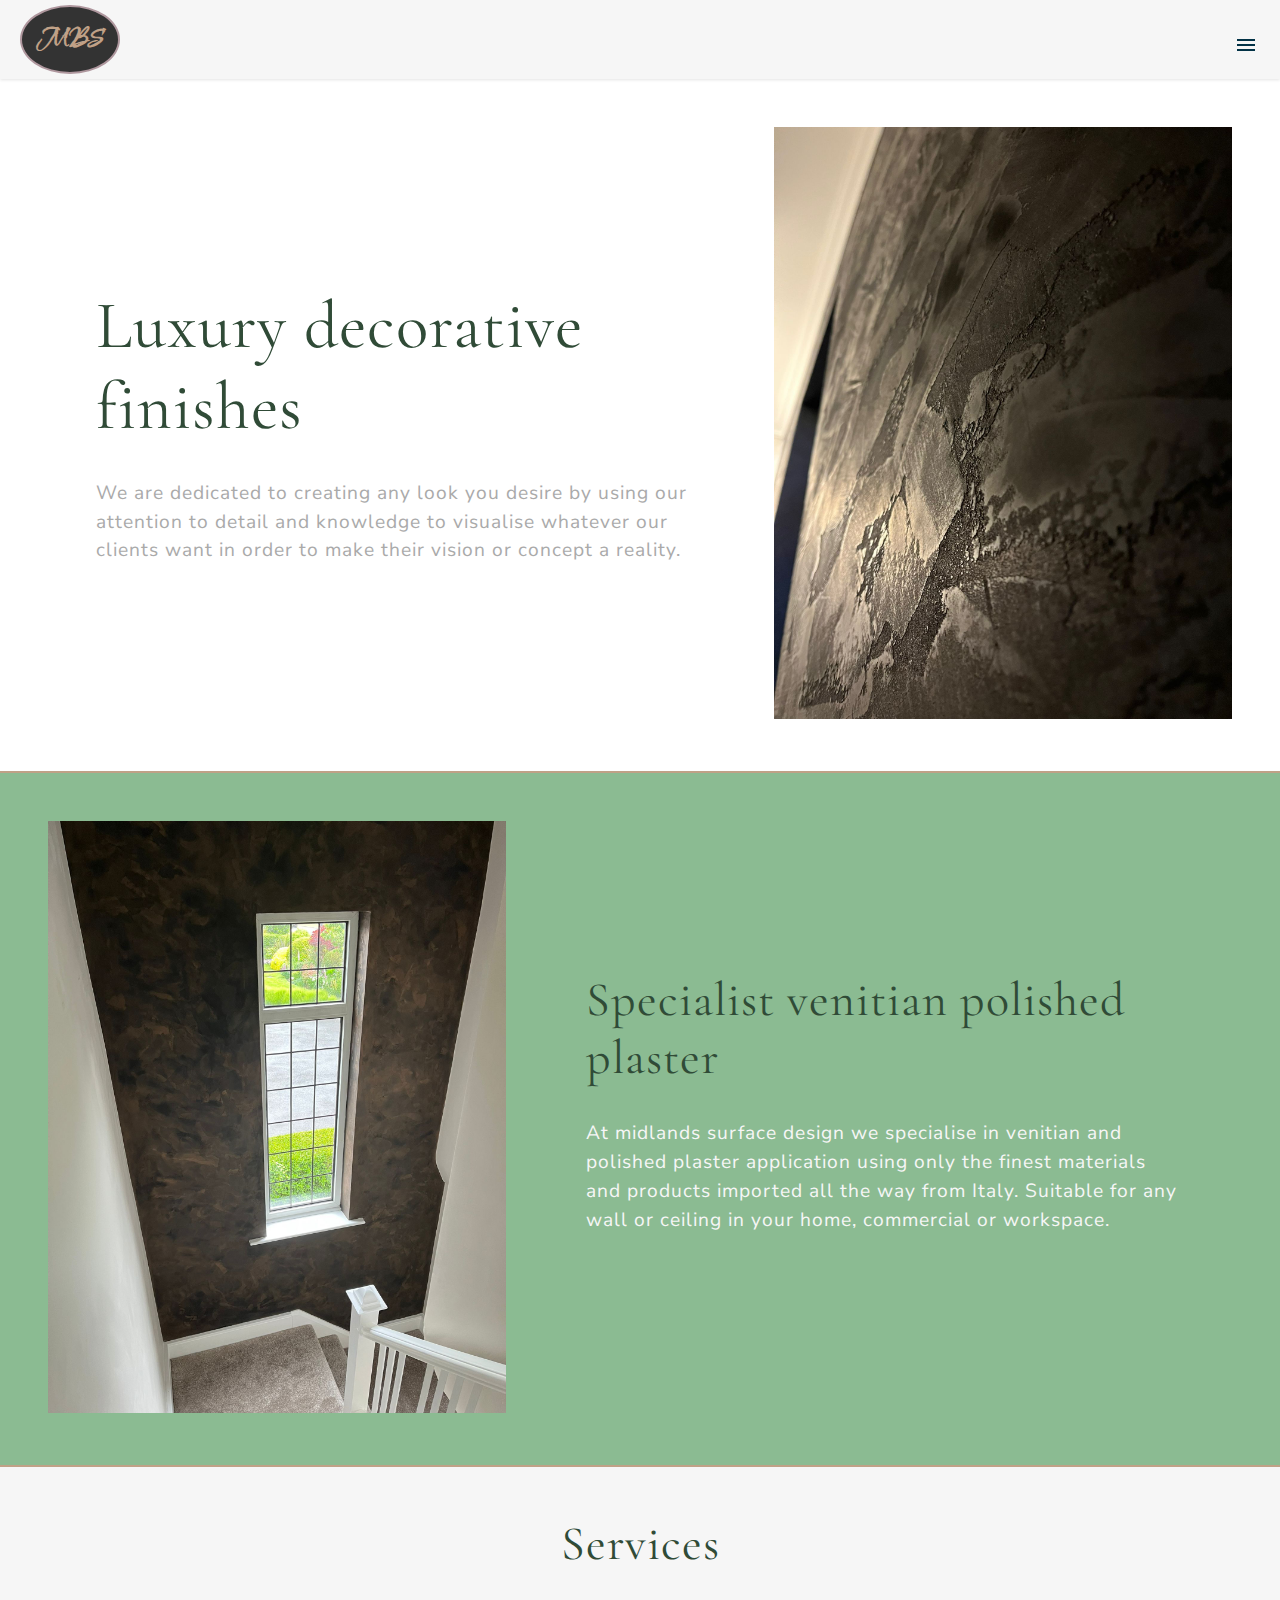
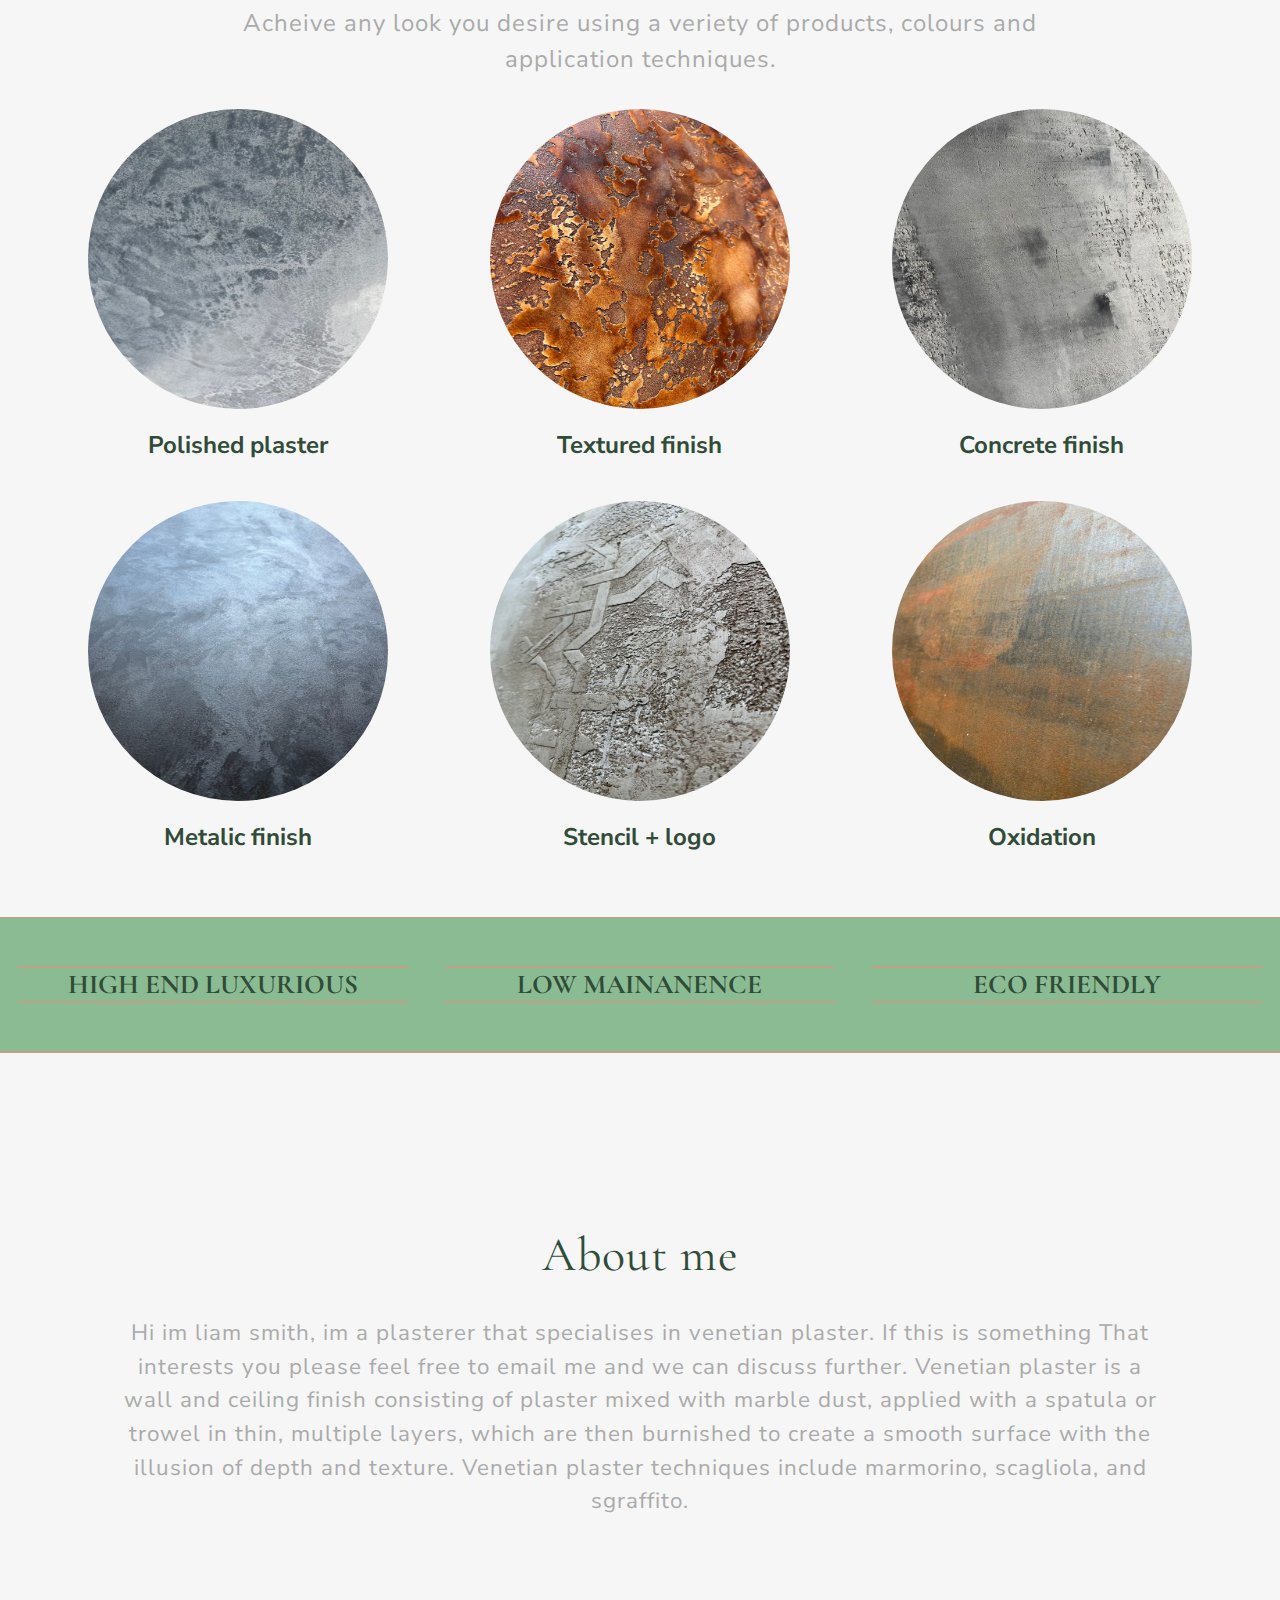
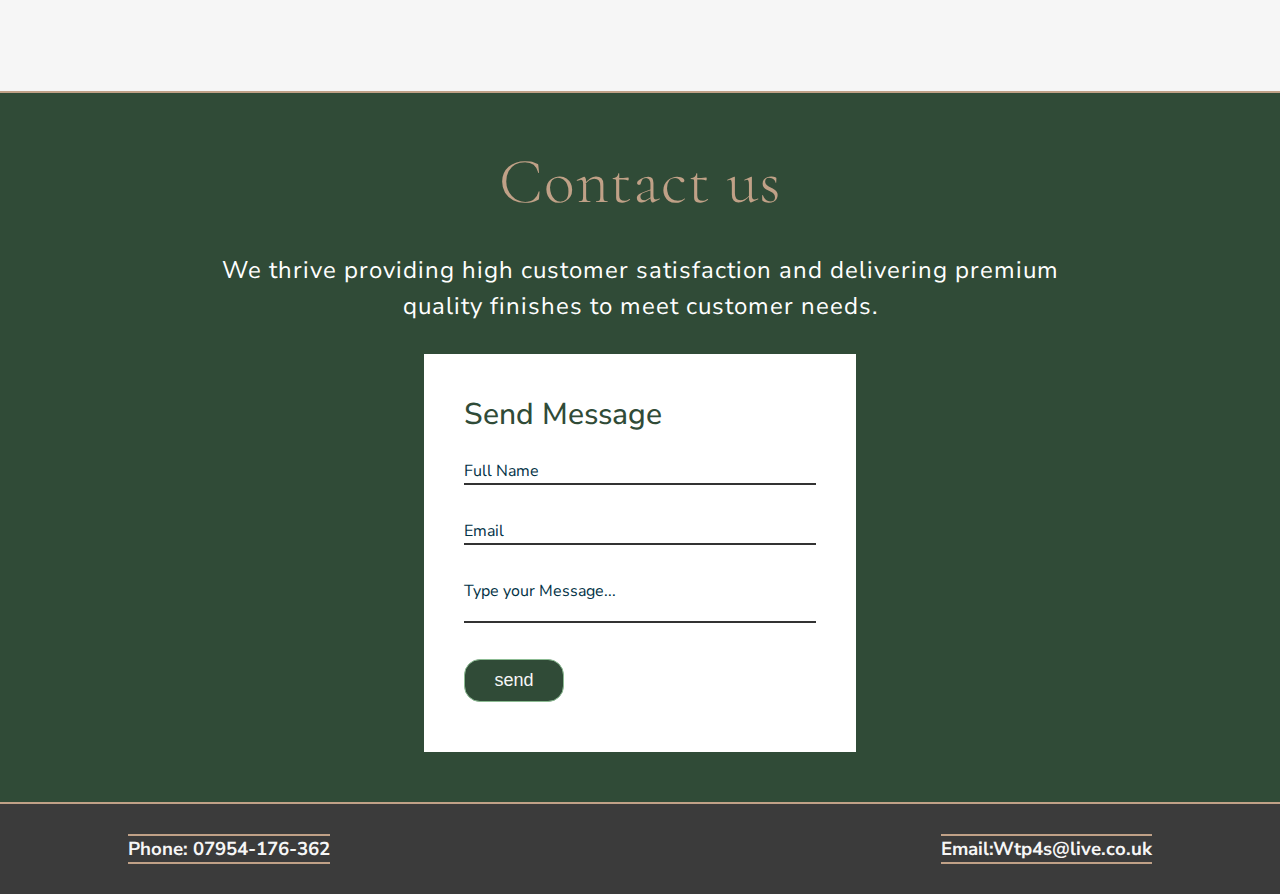
<file: index.html>
<!DOCTYPE html>

<html>
    <head>
        <meta charset="utf-8">
        <title>Smiths Bespoke</title>
        <meta name="viewport" content="width=device-width, initial-scale=1">
        <link rel="stylesheet" type='text/css' href="web.css" media="screen">
        <link rel="preconnect" href="https://fonts.googleapis.com">
<link rel="preconnect" href="https://fonts.gstatic.com" crossorigin>
<link href="https://fonts.googleapis.com/css2?family=Nunito+Sans&family=Water+Brush&display=swap" rel="stylesheet">
<link rel="preconnect" href="https://fonts.googleapis.com">
<link rel="preconnect" href="https://fonts.gstatic.com" crossorigin>
<link href="https://fonts.googleapis.com/css2?family=Cormorant+Garamond:wght@300;400;500;600;700&display=swap" rel="stylesheet">

        
<script src="https://ajax.googleapis.com/ajax/libs/jquery/3.6.0/jquery.min.js"></script>
<script>

    $(function() {
        $('.toggle').on('click',function(){
            if($('.item').hasClass('active')){
                $('.item').removeClass('active')
            }
            else{
                $('.item').addClass('active')
            }


        })
    });

</script>

    </head>
    <body class="bg">
        
            
        <!--navbar-->

        <header id="top">
            <nav>
                <ul class='menu'>
                    <h3 class="logo">MBS</h3>
                    <li class='item'><a href="#services-anch">Services</a></li>
                    <li class='item'><a href="#about-anch">About</a></li>
                    <li class='item'><a href="#example-anch">Examples</a></li>
                    <li class='item button'><a href="#contact-anch">Contact</a></li>
                    <li class='toggle'><span class='bars'></span></li>
                </ul>
            </nav>
        </header>

        <!--/navbar-->

    <!--examples1-->
    <section class="examples-1">
        <div class="card-1" >
            <h1 class="header">Luxury decorative finishes</h1>
            <p>We are dedicated to creating any look you desire by using our attention to detail and knowledge to visualise whatever 
                our clients want in order to make their vision or concept a reality.
            </p>
        </div>
        <div class='card-2'>
            <img src="images/close-wall.jpg">
        </div>
    </section> 
    <!--/examples1-->

 <!--examples2-->
 <section class="examples-2">
    <div class='card-3'>
        <img src="images/introwall.jpg">
    </div>
    <div class="card-4">
        <section class="header">Specialist venitian polished plaster</section>
        <p>At midlands surface design we specialise in venitian and polished plaster application using only the finest materials
            and products imported all the way from Italy. Suitable for any wall or ceiling in your home, commercial or workspace.
        </p>
    </div>
 </section>
  <!--/examples2-->



<!--service-->
<div id="services-anch" class="service-container">
    <section class="services">
        <div class="services-h">
            <section>Services</section>
        </div>
        <div class="services-p">
            <p>
               Acheive any look you desire using a veriety of products, colours and application techniques.
            </p>
        </div>
        <section class="gallery">
            <article class="card">
                <img src="images/polished-plaster.jpg">
                <h3>Polished plaster</h3>
            </article>
            <article class="card">
                <img src="images/texture-plaster.jpg">
                <h3>Textured finish</h3>
            </article>
            <article class="card">
                <img src="images/concrete-plaster.jpg">
                <h3>Concrete finish</h3>
            </article>
            <article class="card">
                <img src="images/metalic-plaster.jpg">
                <h3>Metalic finish</h3>
            </article>
            <article class="card">
                <img src="images/stencil-logo.jpg">
                <h3>Stencil + logo</h3>
            </article>
            <article class="card">
                <img src="images/oxidisation-plaster.jpg">
                <h3>Oxidation</h3>
            </article>
            </section>
    </section>
    <section class="statement">
        <h3>HIGH END LUXURIOUS</h3>
        <h3>LOW MAINANENCE</h3>
        <h3>ECO FRIENDLY</h3>
    </section>
    
    </div>
<!--/service-->

<!--about-->
<section id="about-anch" class="about">
    <div class="card-5">
    <section class="header">About me</section>
        <p>
            Hi im liam smith, im a plasterer that specialises in venetian plaster.
            If this is something That interests you please feel free to email me and we can discuss further.
             Venetian plaster is a wall and ceiling finish consisting of plaster mixed with marble dust, 
             applied with a spatula or trowel in thin, multiple layers, 
             which are then burnished to create a smooth surface with the illusion of depth and texture. 
             Venetian plaster techniques include marmorino, scagliola, and sgraffito.
        </p>
    </div>
</section>

<!--/about-->


<!-----form----->
<section id="contact-anch" class="contact">
    <div class="contact-h">
        <section>Contact us</section>
    </div>
    <div class="contact-p">
        <p>
          We thrive providing high customer satisfaction and delivering premium quality finishes to meet customer needs.
        </p>
    </div>
    <div class="container">
       
        <div class="contactForm">
            <form>
                <h2>Send Message</h2>
                <div class="inputBox">
                    <input type="text" name="" required="required">
                    <span>Full Name</span>
                </div>
                <div class="inputBox">
                   <input type="text" name="" required="required">
                   <span>Email</span>
               </div>
               <div class="inputBox">
                   <textarea required="required"></textarea>
                   <span>Type your Message...</span>
               </div>
               <div class="inputBox">
                   <input type="submit" name="" value="send">
               </div>
            </form>
        </div>
    </div>
</section>

 <!-----/form----->
<!--/contact-->
    <footer>
        <div class="contact-info">
            <h3>Phone: 07954-176-362</h3>
        </div>  
        <div class="contact-info">
            <h3>Email:Wtp4s@live.co.uk</h3>
        </div>
    </footer>
          
    </body>
</html>
</file>
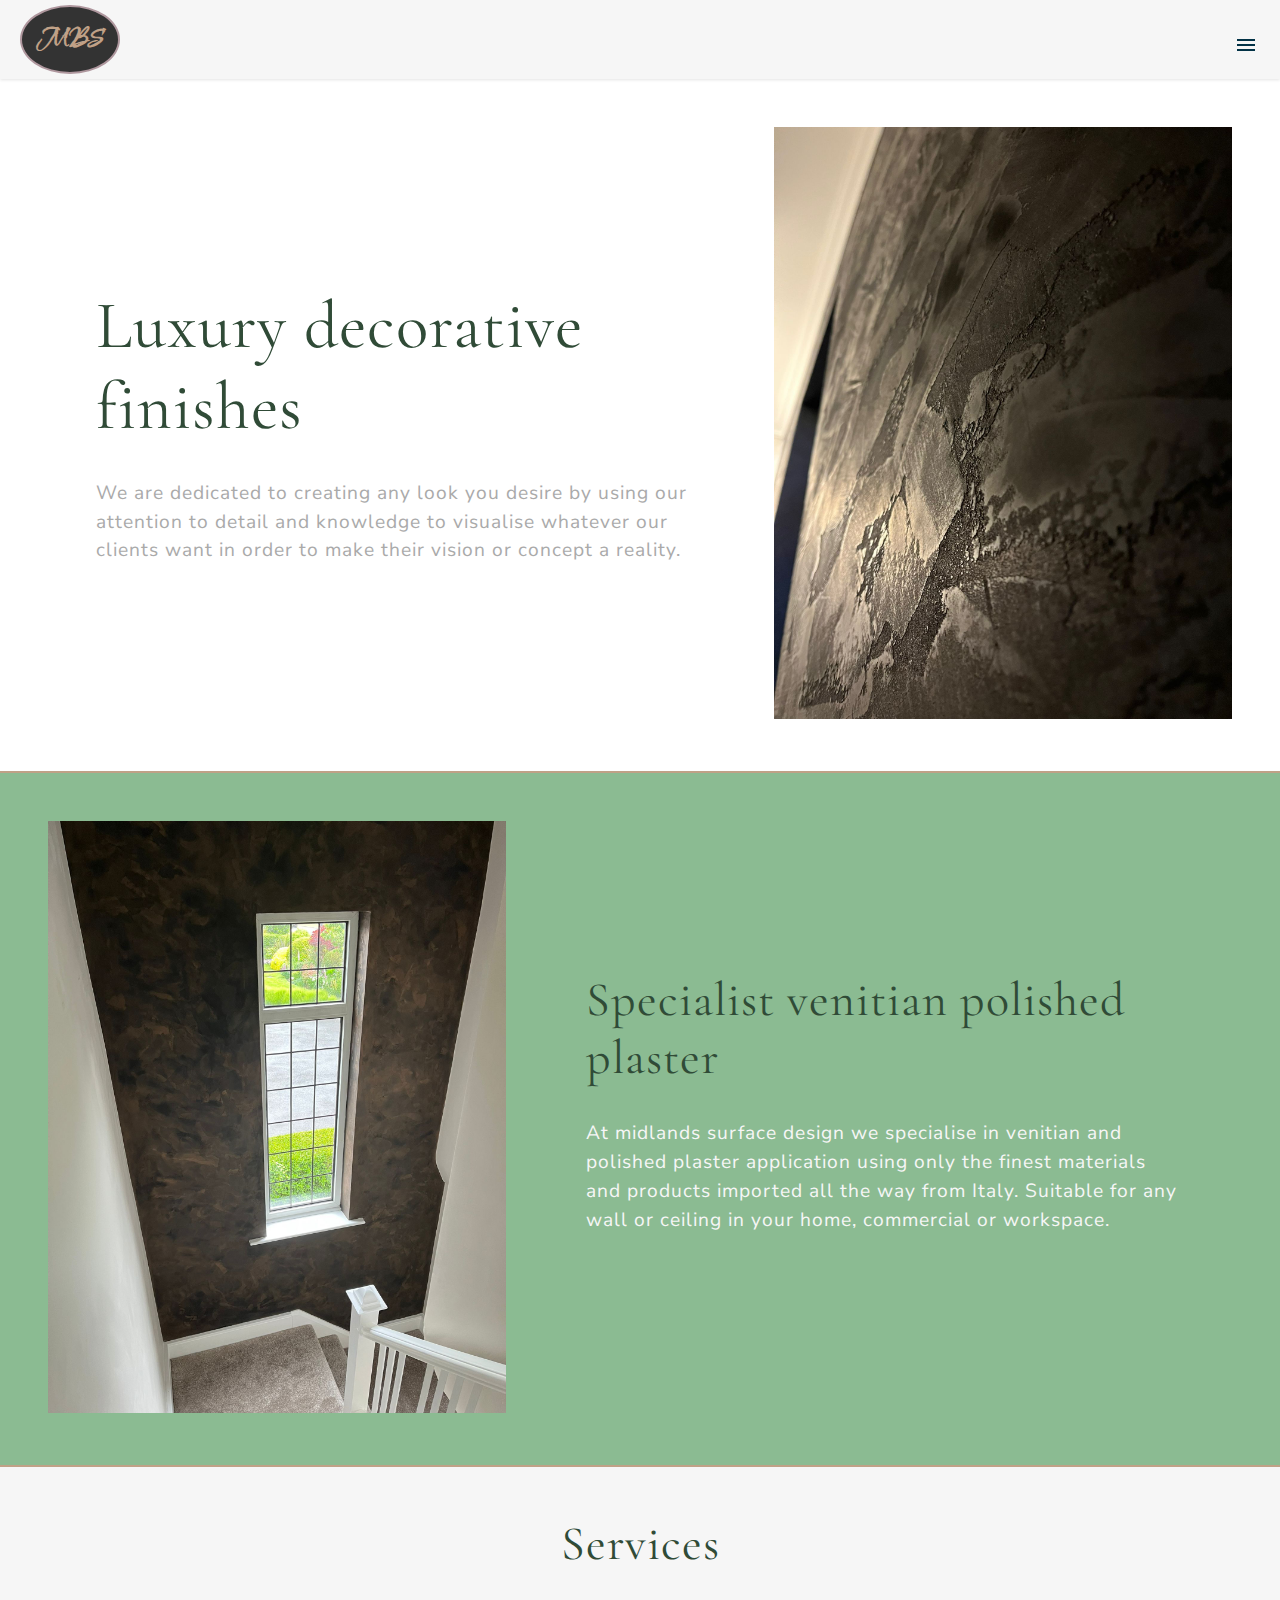
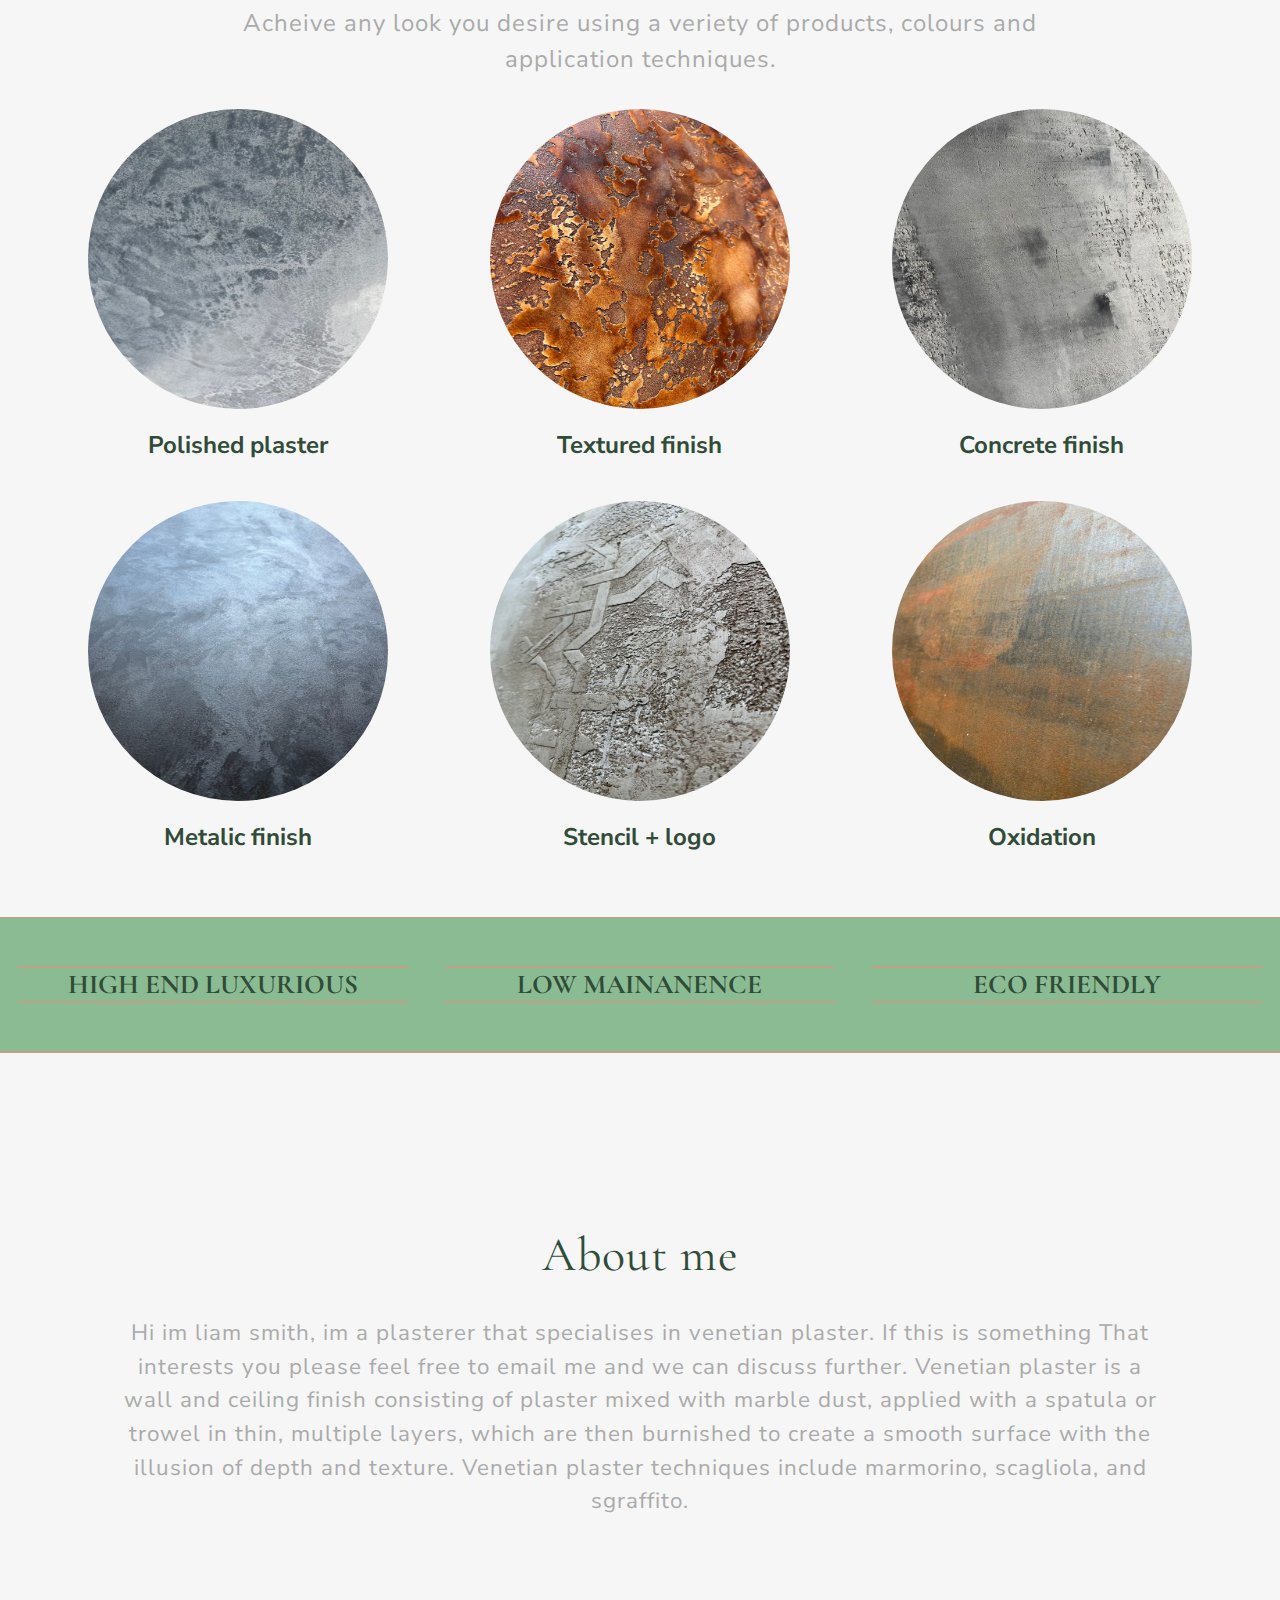
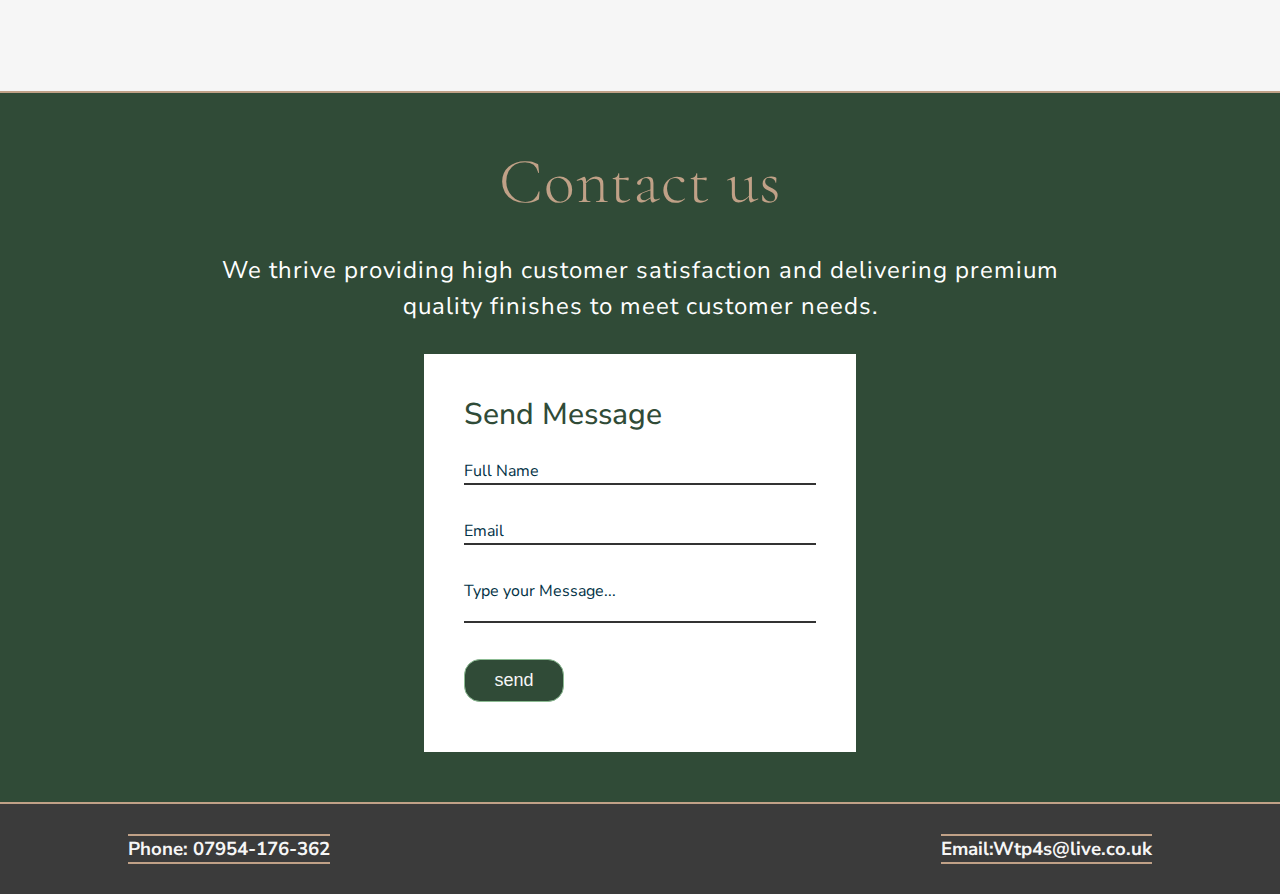
<file: web.html>
<!DOCTYPE html>

<html>
    <head>
        <meta charset="utf-8">
        <title>Smiths Bespoke</title>
        <meta name="viewport" content="width=device-width, initial-scale=1">
        <link rel="stylesheet" type='text/css' href="web.css" media="screen">
        <link rel="preconnect" href="https://fonts.googleapis.com">
<link rel="preconnect" href="https://fonts.gstatic.com" crossorigin>
<link href="https://fonts.googleapis.com/css2?family=Nunito+Sans&family=Water+Brush&display=swap" rel="stylesheet">
<link rel="preconnect" href="https://fonts.googleapis.com">
<link rel="preconnect" href="https://fonts.gstatic.com" crossorigin>
<link href="https://fonts.googleapis.com/css2?family=Cormorant+Garamond:wght@300;400;500;600;700&display=swap" rel="stylesheet">

        
<script src="https://ajax.googleapis.com/ajax/libs/jquery/3.6.0/jquery.min.js"></script>
<script>

    $(function() {
        $('.toggle').on('click',function(){
            if($('.item').hasClass('active')){
                $('.item').removeClass('active')
            }
            else{
                $('.item').addClass('active')
            }


        })
    });

</script>

    </head>
    <body class="bg">
        
            
        <!--navbar-->

        <header id="top">
            <nav>
                <ul class='menu'>
                    <h3 class="logo">MBS</h3>
                    <li class='item'><a href="#services-anch">Services</a></li>
                    <li class='item'><a href="#about-anch">About</a></li>
                    <li class='item'><a href="#example-anch">Examples</a></li>
                    <li class='item button'><a href="#contact-anch">Contact</a></li>
                    <li class='toggle'><span class='bars'></span></li>
                </ul>
            </nav>
        </header>

        <!--/navbar-->

    <!--examples1-->
    <section class="examples-1">
        <div class="card-1" >
            <section class="header">Luxury decorative finishes</section>
            <p>We are dedicated to creating any look you desire by using our attention to detail and knowledge to visualise whatever 
                our clients want in order to make their vision or concept a reality.
            </p>
        </div>
        <div class='card-2'>
            <img src="images/close-wall.jpg">
        </div>
    </section> 
    <!--/examples1-->

 <!--examples2-->
 <section class="examples-2">
    <div class='card-3'>
        <img src="images/introwall.jpg">
    </div>
    <div class="card-4">
        <section class="header">Specialist venitian polished plaster</section>
        <p>At midlands surface design we specialise in venitian and polished plaster application using only the finest materials
            and products imported all the way from Italy. Suitable for any wall or ceiling in your home, commercial or workspace.
        </p>
    </div>
 </section>
  <!--/examples2-->



<!--service-->
<div id="services-anch" class="service-container">
    <section class="services">
        <div class="services-h">
            <section>Services</section>
        </div>
        <div class="services-p">
            <p>
               Acheive any look you desire using a veriety of products, colours and application techniques.
            </p>
        </div>
        <section class="gallery">
            <article class="card">
                <img src="images/polished-plaster.jpg">
                <h3>Polished plaster</h3>
            </article>
            <article class="card">
                <img src="images/texture-plaster.jpg">
                <h3>Textured finish</h3>
            </article>
            <article class="card">
                <img src="images/concrete-plaster.jpg">
                <h3>Concrete finish</h3>
            </article>
            <article class="card">
                <img src="images/metalic-plaster.jpg">
                <h3>Metalic finish</h3>
            </article>
            <article class="card">
                <img src="images/stencil-logo.jpg">
                <h3>Stencil + logo</h3>
            </article>
            <article class="card">
                <img src="images/oxidisation-plaster.jpg">
                <h3>Oxidation</h3>
            </article>
            </section>
    </section>
    <section class="statement">
        <h3>HIGH END LUXURIOUS</h3>
        <h3>LOW MAINANENCE</h3>
        <h3>ECO FRIENDLY</h3>
    </section>
    
    </div>
<!--/service-->

<!--about-->
<section id="about-anch" class="about">
    <div class="card-5">
    <section class="header">About me</section>
        <p>
            Hi im liam smith, im a plasterer that specialises in venetian plaster.
            If this is something That interests you please feel free to email me and we can discuss further.
             Venetian plaster is a wall and ceiling finish consisting of plaster mixed with marble dust, 
             applied with a spatula or trowel in thin, multiple layers, 
             which are then burnished to create a smooth surface with the illusion of depth and texture. 
             Venetian plaster techniques include marmorino, scagliola, and sgraffito.
        </p>
    </div>
</section>

<!--/about-->


<!-----form----->
<section id="contact-anch" class="contact">
    <div class="contact-h">
        <section>Contact us</section>
    </div>
    <div class="contact-p">
        <p>
          We thrive providing high customer satisfaction and delivering premium quality finishes to meet customer needs.
        </p>
    </div>
    <div class="container">
       
        <div class="contactForm">
            <form>
                <h2>Send Message</h2>
                <div class="inputBox">
                    <input type="text" name="" required="required">
                    <span>Full Name</span>
                </div>
                <div class="inputBox">
                   <input type="text" name="" required="required">
                   <span>Email</span>
               </div>
               <div class="inputBox">
                   <textarea required="required"></textarea>
                   <span>Type your Message...</span>
               </div>
               <div class="inputBox">
                   <input type="submit" name="" value="send">
               </div>
            </form>
        </div>
    </div>
</section>

 <!-----/form----->
<!--/contact-->
    <footer>
        <div class="contact-info">
            <h3>Phone: 07954-176-362</h3>
        </div>  
        <div class="contact-info">
            <h3>Email:Wtp4s@live.co.uk</h3>
        </div>
    </footer>
          
    </body>
</html>
</file>
<file: web.css>
* {
    box-sizing: border-box;
    margin: 0;
    padding: 0;
}


body, html {
    background-color: #fff;
    height: 100%;
  }

/*======================================nav bar=================================================*/

#byline:hover{
    cursor: default;
}

/*---------------------nav---------------------------*/
nav{
    background: #f6f6f6;
    padding: 5px 20px;
    box-shadow: 0 1px 3px rgb(0 0 0 / 11%);
}

ul{
    list-style: none;
}

a{
   color: #023246;
   text-decoration: none;
}
a:hover{
  text-decoration: underline
}

.menu li{
    font-size: 20px;
    padding: 15px 5px;
    font-family: 'Nunito Sans', sans-serif;
    font-weight: 400;
    white-space: nowrap;
}

.menu li a {
   display: block;
   color: #aaa;
}


.menu{
    display: flex;
    flex-wrap: wrap;
    justify-content: space-between;
    align-items: center;
}
.logo{
    height: auto;
    width: auto;
    display: inline-block;
    border-radius: 50%;
    font-family: 'Water Brush', sans-serif;
    font-size: 1.5rem;
    color: #C0A187;
    border: solid 2px #AF979E;
    background-color: #333;
    padding: 15px;
}

.toggle{
    order: 1;
}

.item.button{
    order: 2;
}

 .item{
    width: 100%;
    text-align: center;
    order: 3;
    display: none;
    opacity: 1;
}

.item a:hover{
    color: #8BBB92;
    opacity: 1;
    transition: 0.3s;
    text-decoration: none;
    transform: scale(1.05);
}

.item.active{
    display: block;
}

/*---------------- Navbar Toggle ------------------*/

.toggle{
   cursor: pointer;
}

.bars{
   background: #023246;
   display: inline-block;
   position: relative;
   height: 2px;
   width: 18px;
}

.bars::before,.bars::after{
   background: #023246;
   position: absolute;
   content:"";
   display: inline-block;
   width: 18px;
   height: 2px;
}

.bars::before{
    top: 5px;
}
.bars::after{
    top: -5px;
}


/*===========================================/nav bar===============================================*/

/*-------------------------------------examples-1--------------------------------------*/

.examples-1{
    display: flex;
    align-content: center;
    justify-content: space-evenly;
    flex-wrap: wrap;
    padding: 3rem;
    gap: 2rem;
    width: auto;
    min-height: 38rem;
}
.card-1{
    flex:0 1 calc(60% - 1em);
    justify-self: center;
    align-self:  center;
    padding: 0 3rem;
}
.card-1 p{
    font-family: 'Nunito Sans', sans-serif;
    color: #aaa;
    font-size: 1.2rem;
    line-height: 1.5;
    cursor: default;
    letter-spacing: 1px;
    padding-top: 2rem;
    max-width: 700px;
    min-width: 250px;
}

.card-1 .header{
    font-family: 'Cormorant Garamond', serif;
    font-weight: 400;
    font-size: 4.2rem;
    color: #304B37;
    letter-spacing: 1px;
}

.card-2{
    flex:0 1 calc(40% - 1em);
   align-self: center;
    cursor: default;
   
}

.card-2 img{
    width: 100%;
    height: auto;
    object-fit: fill;
    max-height: 37rem;
    max-width: auto;
    border: none;
    min-width: 200px;
}

/*-------------------------------------/examples-1--------------------------------------*/

/*-------------------------------------examples-2--------------------------------------*/

.examples-2{
    display: flex;
    align-content: center;
    justify-content: space-evenly;
    flex-wrap: wrap;
    padding: 3rem 3rem;
    gap: 2rem;
    width: auto;
    min-height: 40rem;
    background-color: #8BBB92;
    border-top: #C0A187 solid 2px;
}

.card-3{
    flex:0 1 calc(40% - 1em);
   align-self: center;
    cursor: default;

}

.card-3 img{
    width: 100%;
    height: auto;
    object-fit: fill;
    max-height: 37rem;
    max-width: auto;
    border: none;
    min-width: 200px;
}
.card-4{
    flex:0 1 calc(60% - 1em);
    justify-self: center;
    align-self: center;
    padding: 0 3rem;
}
.header{
    font-family: 'Cormorant Garamond', serif;
    font-weight: 400;
    font-size: 3rem;
    color: #304B37;
    letter-spacing: 1px;
}
.card-4 p{
    font-family: 'Nunito Sans', sans-serif;
    color: #f6f6f6;
    font-size: 1.2rem;
    line-height: 1.5;
    cursor: default;
    letter-spacing: 1px;
    padding-bottom: 2rem;
    max-width: 700px;
    min-width: 250px;
    text-align: left;
    padding-top: 2rem;
}


/*-------------------------------------/examples-2--------------------------------------*/

/*-------------------------------------services--------------------------------------*/
.service-container{
    min-height: 40rem;
    width: auto;
}
.services{
    display: flex;
    flex-direction: column;
    justify-content: center;
    align-content: center;
    padding: 3rem;
    width: auto;
    height: fit-content;
    background-color: #f6f6f6;
    border-top: #C0A187 solid 2px;
}
.services-h{
    font-family: 'Cormorant Garamond', serif;
    font-weight: 400;
    font-size: 3rem;
    justify-self: center;
    align-self: center;
    text-align: center;
    color: #304B37;
    letter-spacing: 1px;
    padding-bottom: 2rem;
}
.services-p{
    align-self: center;
    font-family: 'Nunito Sans', sans-serif;
    color: #aaa;
    text-align: center;
    max-width: 900px;
    min-width: 250px;
    font-size: 1.5rem;
    line-height: 1.5;
    cursor: default;
    letter-spacing: 1px;
    padding-bottom: 2rem;
}

.gallery{
display: flex;
flex-wrap: wrap;
flex-direction: row;
align-content: center;
justify-content: space-evenly;
gap: 1.5rem;
}

.card{
    flex:0 1 calc(33% - 1em);
   align-self: center;
    cursor: default;
    text-align: center;
    max-width: 100%;
    max-height: auto;
}
.card h3{
    font-family: 'Nunito Sans', sans-serif;
    font-size: 1.5rem;
    color: #304B37;
    padding: 1rem;
}

.card img{
    width: 300px;
    height: 300px;
    object-fit: fill;
    max-width: auto;
    border-radius: 100%;
    border: none;
}

.statement{
    display: flex;
    justify-content: space-around;
    align-content: center;
    flex-wrap: wrap;
    padding: 3rem 0.5rem;
    background-color: #8BBB92;
    gap: 1rem;
    border-top: #C0A187 solid 1px;
}
.statement h3{
    flex:0 1 calc(33% - 1em);
    text-align: center;
    font-family: 'Cormorant Garamond', serif;
    font-size: 1.7rem;
    color: #304B37;
    border-top: #C0A187 solid 2px;
    border-bottom: #C0A187 solid 2px;
}
/*-------------------------------------/services---------------------------------------*/

/*-------------------------------------about---------------------------------------*/
.about{
    display: flex;
    width: auto;
    min-height: 40rem;
    background-color: #f6f6f6;
    font-family: 'Nunito Sans', sans-serif;
    justify-content: space-evenly;
    align-content: center;
    border-top: #C0A187 solid 2px;
    padding: 3rem;
}
.card-5{
    justify-self: center;
    align-self:  center;
    margin: 2rem;
   
}
.card-5 .header{
    text-align: center;
}
.card-5 p{
    color: #aaa;
    font-size: 1.4rem;
    line-height: 1.5;
    cursor: default;
    letter-spacing: 1px;
    padding-top: 2rem;
    max-width: 1050px;
    min-width: 250px;
    text-align: center;
}
/*-------------------------------------/about---------------------------------------*/

/*-------------------------------------contact---------------------------------------*/

.contact-h{
    font-family: 'Cormorant Garamond', serif;
    font-weight: 200;
    font-size: 4rem;
    justify-self: center;
    align-self: center;
    text-align: center;
    color: #C0A187;
    letter-spacing: 1px;
    padding-bottom: 2rem;
}
.contact-p{
    align-self: center;
    font-family: 'Nunito Sans', sans-serif;
    color: #fff;
    text-align: center;
    max-width: 900px;
    min-width: 400px;
    font-size: 1.5rem;
    line-height: 1.5;
    cursor: default;
    letter-spacing: 1px;
}


.contact{
    position: relative;
    min-height: 40rem;
    padding: 50px 100px;
    display: flex;
    justify-content: center;
    align-items: center;
    flex-direction: column;
    font-family: 'Nunito Sans', sans-serif;
    background-color: #304B37;
    border-top: #C0A187 solid 2px;
}

.contact .content{
    max-width: 800px;
    text-align: center;
}

.contact .content h2{
font-size: 36px;
font-weight: 600;
color: #f6f6f6;
}
.contact .content p{
    font-weight: 300;
    color: #f6f6f6;
    padding: 2rem 0;
}

.container{
    width: 100%;
    display: flex;
    justify-content: center;
    align-items: center;
    margin-top: 30px;
}

.container .contactInfo{
    width: 50%;
    display: flex;
    flex-direction: column;
}

.container .contactInfo .box{
    position: relative;
    padding: 20px 0;
    display: flex;
}

.container .contactInfo .box .text{
    display: flex;
    margin-left: 20px;
    font-size: 19px;
    color: #f6f6f6;
    flex-direction: column;
    font-weight: 300;
}


.container .contactInfo .box .text h3{
    font-weight: 500;
    color: #C0A187;
}

.contactForm{
    width: 40%;
    padding: 40px;
    background: #fff;
}

.contactForm h2{
    font-size: 30px;
    color: #304B37;
    font-weight: 500;
}

.contactForm .inputBox{
    position: relative;
    width: 100%;
    margin-top: 10px;
}

.contactForm .inputBox input,
.contactForm .inputBox textarea{
    width: 100%;
    padding: 5px 0;
    font-size: 16px;
    margin: 10px 0;
    border: none;
    border-bottom: 2px solid #333;
    outline: none;
    resize: none;
}

.contactForm .inputBox span{
    position: absolute;
    left: 0;
    padding: 5px 0;
    font-size: 16px;
    margin: 10px 0;
    pointer-events: none;
    transition: 0.5s;
    color: #023246;
}
.contactForm .inputBox input:focus ~ span,
.contactForm .inputBox input:valid ~ span,
.contactForm .inputBox textarea:focus ~ span,
.contactForm .inputBox textarea:valid ~ span{
    color: #C0A187;
    font-size: 12px;
    transform:translateY(-20px);
}

.contactForm .inputBox input[type="submit"]
{
    width: 100px;
    background: #304B37;
    color: #f6f6f6;
    border: 1px solid #8BBB92;
    border-radius: 16px;
    cursor: pointer;
    padding: 10px;
    font-size: 18px;
}

.contactForm .inputBox input[type="submit"]:hover{
color: #f6f6f6;
transition: all 0.40;
border: 1px solid #304B37;
background: #8BBB92;
opacity: 1;
transition: 0.4s;
transform: scale(1.05);
}

/*-------------------------------------/contact--------------------------------------*/

/*-----------------------------------footer---------------------------------------*/

footer{
    display: flex;
    justify-content: space-between;
    align-content: center;
    position: relative;
    width: 100%;
    bottom: 0;
    min-height: 2.5rem;
    padding: 30px 10%;
    background-color: rgba(10, 10, 10, 0.80);
    border-top: #C0A187 solid 2px;
    gap: 1rem;
}

.contact-info {
    font-family: 'Nunito Sans', sans-serif;
    font-size: 1rem;
    color: #f6f6f6;
    border-top:2px solid #C0A187;
    border-bottom:2px solid #C0A187;
    align-self: center;
}


.contact-info:hover{
    cursor: default;
}


/*-----------------------------------------------------------------------------*/

/*----------------------------------mobile response-------------------------------------------*/

@media all and (max-width:375px){
    .container .contactInfo{
        width: 100%;
    }
}
@media all and (max-width:900px){
    .contact{
        padding: 50px;
    }
    .container{
        flex-direction: column;
    }
    
    .container .contactInfo{
        margin-bottom: 40px;
    }
    .contactForm{
        min-width: 277px;
    }
}
</file>
